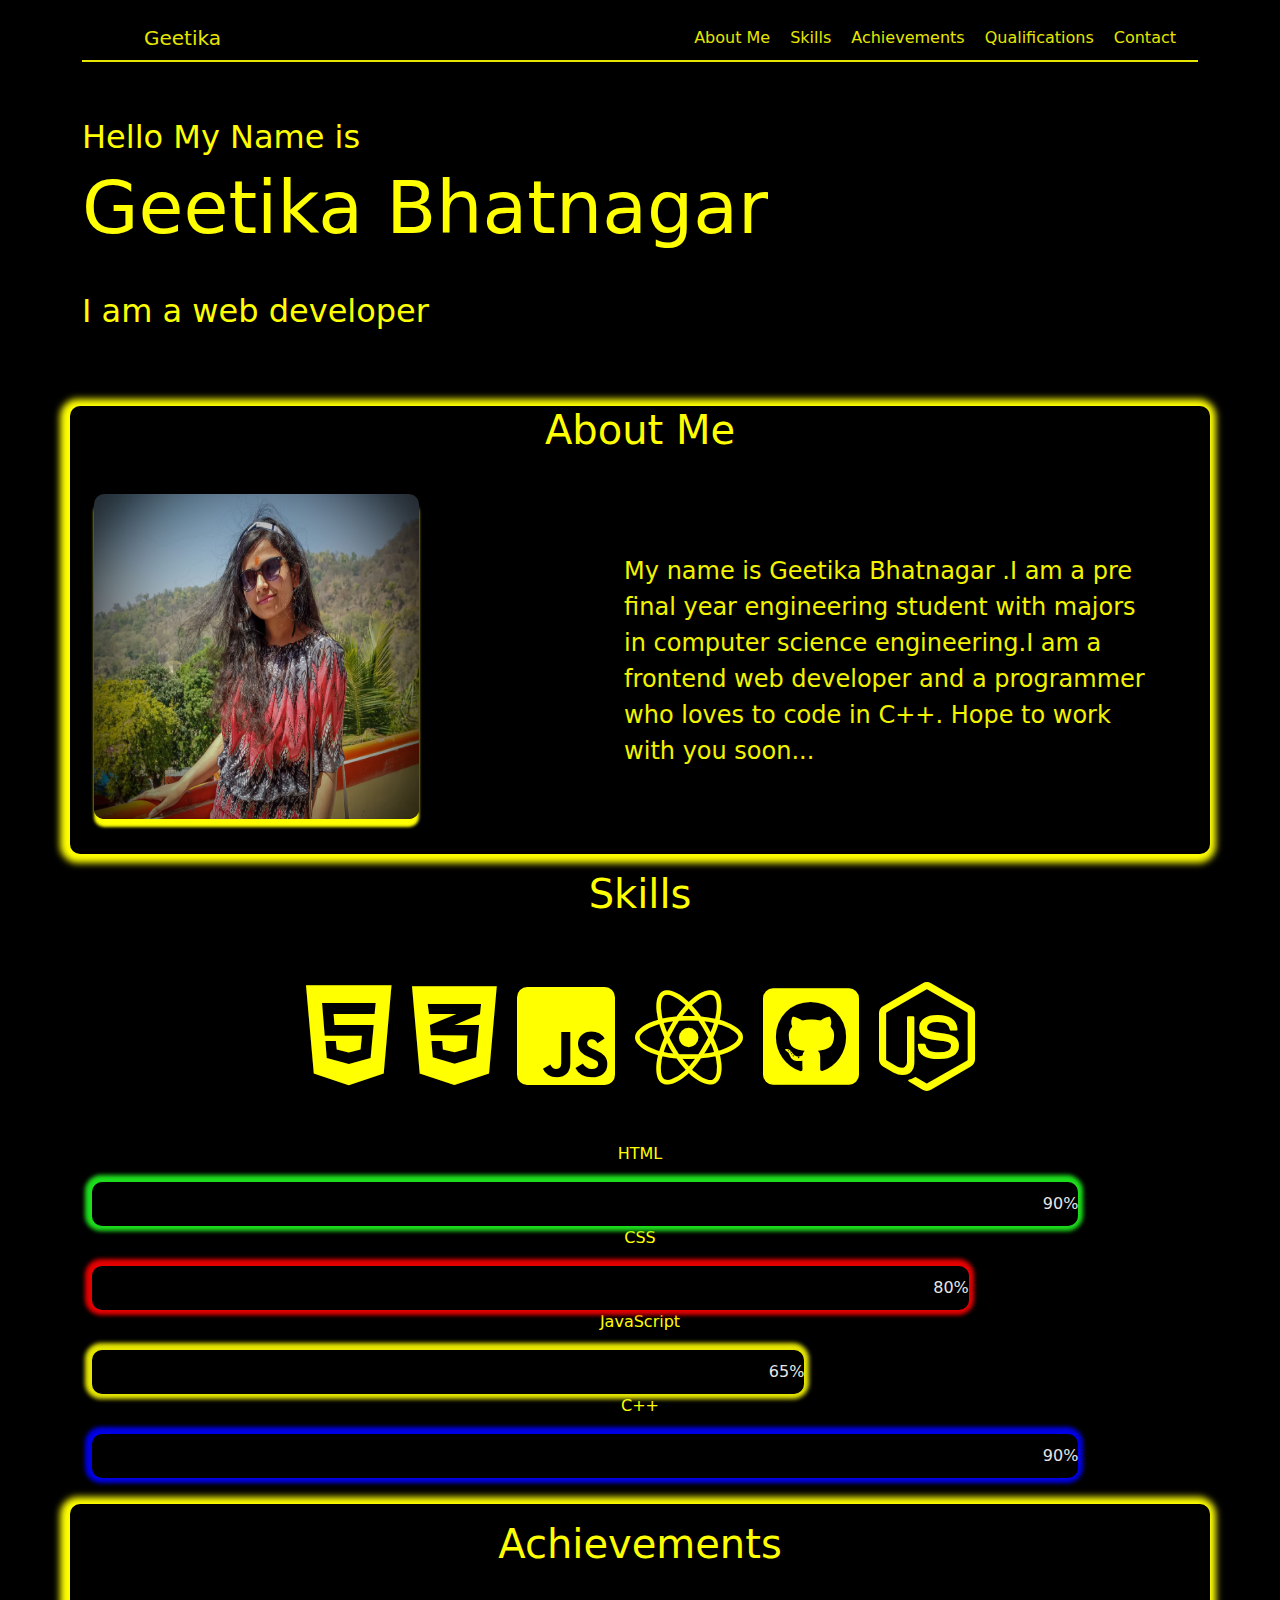
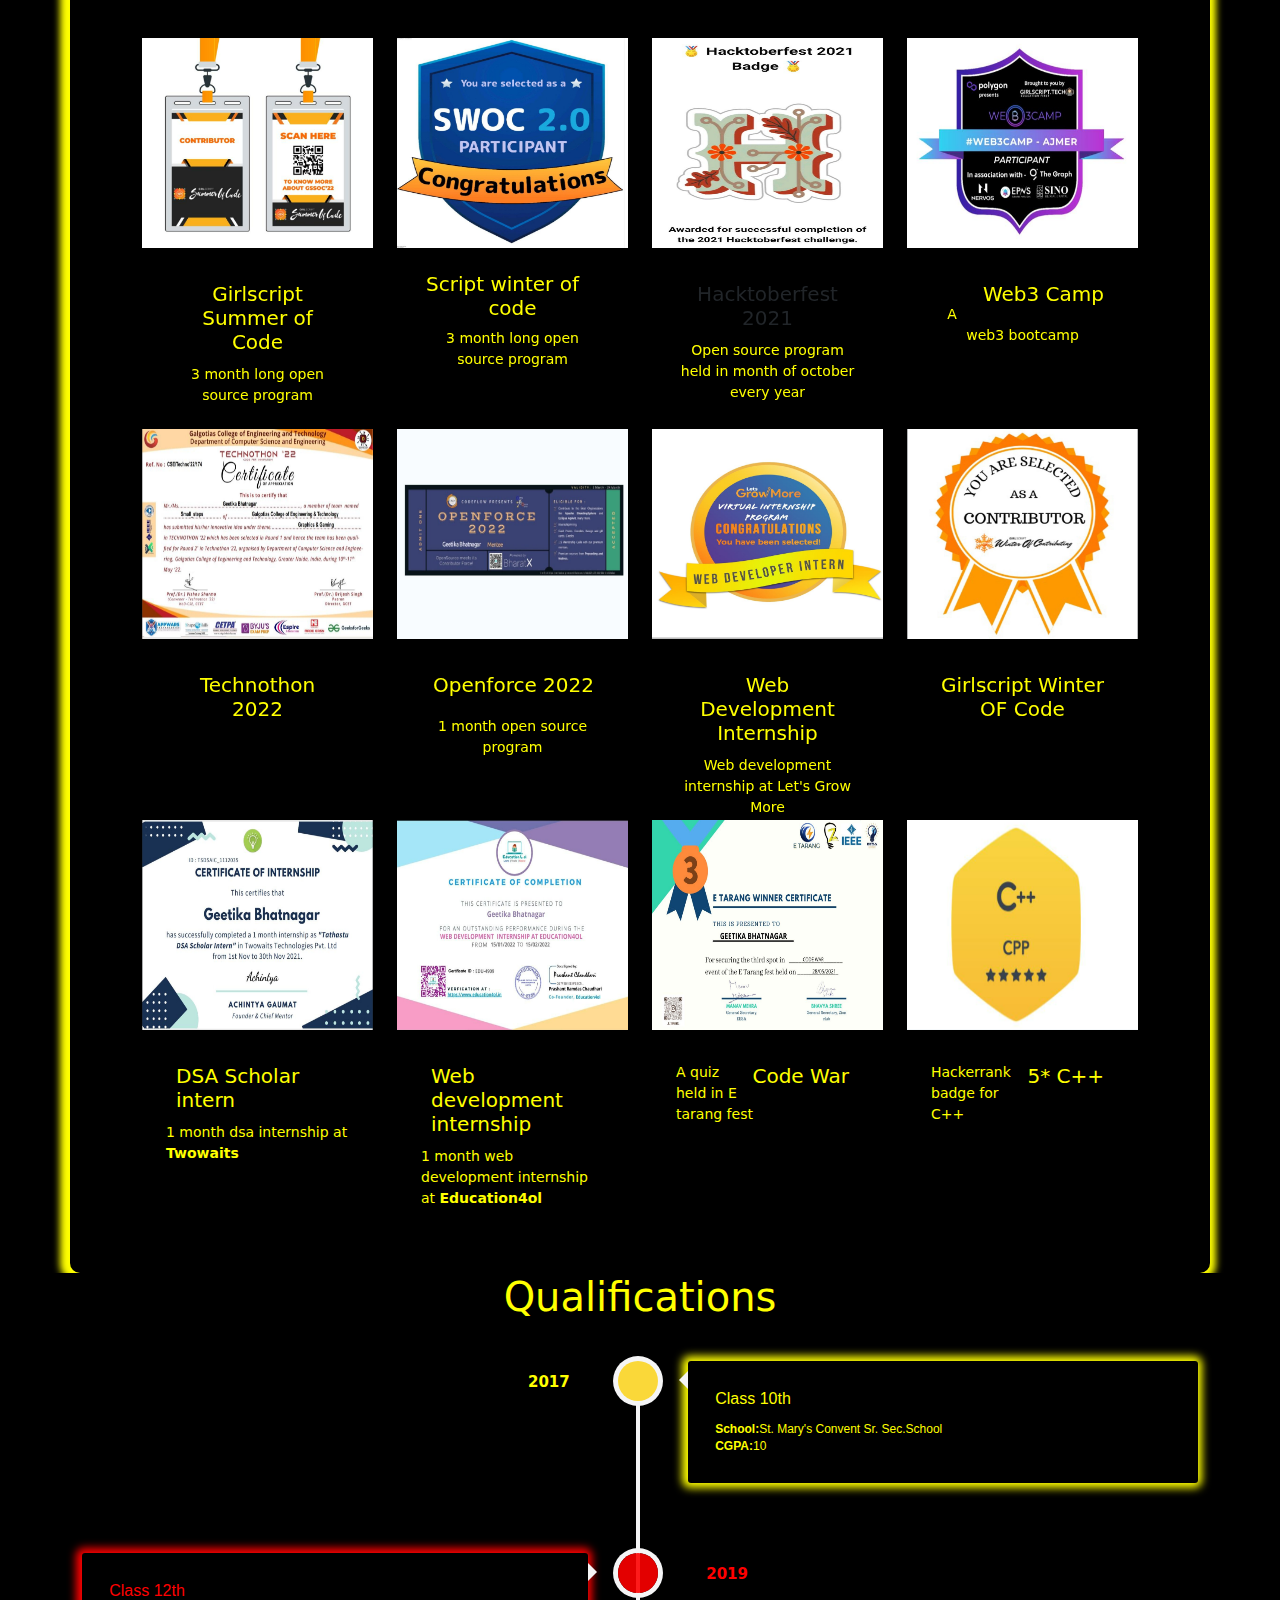
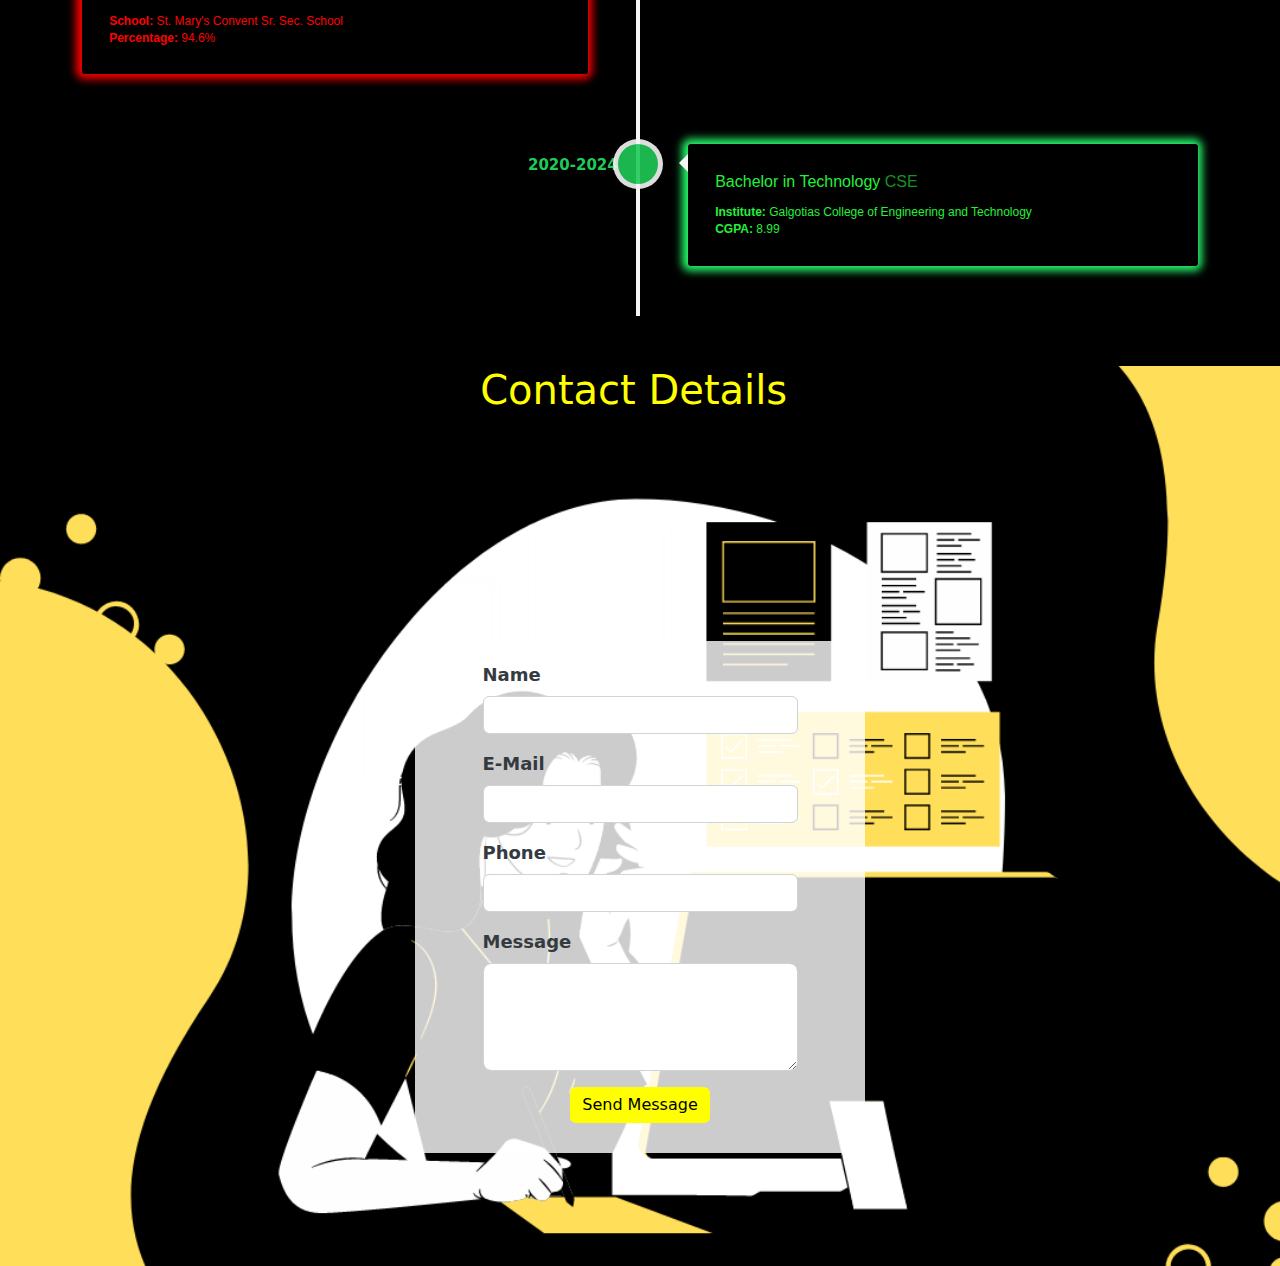
<file: index.html>
<!DOCTYPE html>
<html lang="en">

<head>
    <meta charset="utf-8">
    <meta name="viewport" content="width=device-width, initial-scale=1.0, shrink-to-fit=no">
    <title>portfolio</title>
    <link rel="stylesheet" href="assets/bootstrap/css/bootstrap.min.css">
    <link rel="stylesheet" href="assets/fonts/fontawesome-all.min.css">
    <link rel="stylesheet" href="assets/css/Bootstrap-4---Photo-Gallery.css">
    <link rel="stylesheet" href="assets/css/MUSA_timeline-timeline.css">
    <link rel="stylesheet" href="assets/css/MUSA_timeline.css">
    <link rel="stylesheet" href="assets/css/MySkills-F19687.css">
    <link rel="stylesheet" href="assets/css/Navbar-Right-Links-icons.css">
    <link rel="stylesheet" href="assets/css/styles.css">
    <link rel="stylesheet" href="assets/css/untitled.css">
    <link rel="stylesheet" href="assets/css/VentasPro-Contact-Form.css">
</head>

<body style="background-color:black;">
    <div class="container" style="color: yellow !important">
        <nav class="navbar navbar-light navbar-expand-md py-3" style="background-color:black;opacity: 0.9;scroll-behavior: smooth;/*position: fixed;*/z-index: 1;/*width: 94%;*/">
            <div class="container" style="border-bottom: 2px solid yellow"><a class="navbar-brand d-flex align-items-center" href="#"><span class="bs-icon-sm bs-icon-rounded bs-icon-primary d-flex justify-content-center align-items-center me-2 bs-icon" style="background: transparent;"><svg xmlns="http://www.w3.org/2000/svg" width="1em" height="1em" fill="currentColor" viewBox="0 0 16 16" class="bi bi-emoji-laughing-fill" style="font-size: 16px;">
                            <path d="M8 16A8 8 0 1 0 8 0a8 8 0 0 0 0 16zM7 6.5c0 .501-.164.396-.415.235C6.42 6.629 6.218 6.5 6 6.5c-.218 0-.42.13-.585.235C5.164 6.896 5 7 5 6.5 5 5.672 5.448 5 6 5s1 .672 1 1.5zm5.331 3a1 1 0 0 1 0 1A4.998 4.998 0 0 1 8 13a4.998 4.998 0 0 1-4.33-2.5A1 1 0 0 1 4.535 9h6.93a1 1 0 0 1 .866.5zm-1.746-2.765C10.42 6.629 10.218 6.5 10 6.5c-.218 0-.42.13-.585.235C9.164 6.896 9 7 9 6.5c0-.828.448-1.5 1-1.5s1 .672 1 1.5c0 .501-.164.396-.415.235z"></path>
                        </svg></span><span style="color:yellow;">Geetika</span></a><button data-bs-toggle="collapse"  style="background:yellow;"class="navbar-toggler" data-bs-target="#navcol-2"><span class="visually-hidden">Toggle navigation</span><span class="navbar-toggler-icon"></span></button>
                <div class="collapse navbar-collapse" id="navcol-2" style="text-align: right;">
                    <ul class="navbar-nav ms-auto">
                        <li class="nav-item"></li>
                        <li class="nav-item"></li>
                        <li class="nav-item"></li>
                    </ul><a href="#aboutme" data-bs-target="#aboutme" style="color:yellow;">About Me</a><a href="#skills" style="color:yellow;">Skills</a><a href="#achievement" style="color:yellow;">Achievements</a><a href="#qualifications" style="color:yellow;">Qualifications</a><a href="#contact" style="color:yellow;">Contact</a>
                </div>
            </div>
        </nav>
        <header style="height: 328px;padding-top: 40px; color:yellow;">
            <h2>Hello My Name is</h2>
            <h1 style="font-size: 73px;">Geetika Bhatnagar</h1>
            <h2>I am a web developer</h2>
        </header>
    </div>
    <section id="aboutme" class="mx-auto container" style="padding-bottom: 10px;background-color: black;
    border-radius: 10px;
   box-shadow:-2px 1px 7px 8px yellow;
    color: #f3f300;">
        <h1 style="text-align: center;margin-bottom: 20px; color:yellow;">About Me</h1>
        <div class="description mx-auto row">
            <div class="image col-md-6"><img class="float-none" src="assets/img/dp.jpg" width="325" height="325" style=" border-radius: 10px;
    box-shadow: 0px 8px 3px 0px yellow;"></div>
            <div class="text col-md-6" style="margin: auto; font-size:x-large;">
                <p>My name is Geetika Bhatnagar .I am a pre final year engineering student with majors in computer science engineering.I am a frontend web developer and a programmer who loves to code in C++. Hope to work with you soon...&nbsp;</p>
            </div>
        </div>
    </section>
    <section id="skills" class="mx-auto container py-3" style="color:yellow;">
        <h1 class="text-center">Skills</h1>
        <div class="row">
            <div class="col-md-6 text-center mx-auto" style="width: 100%;/*height: 200px;*/padding: 10px;"><i class="fab fa-html5" style="font-size: 114px;/*margin: 10px;*/"></i><i class="fab fa-css3-alt" style="font-size: 113px;"></i><i class="fab fa-js-square" style="font-size: 112px;"></i><i class="fab fa-react" style="font-size: 108px;"></i><i class="fab fa-github-square" style="font-size: 110px;"></i><i class="fab fa-node-js" style="font-size: 110px;"></i>
                <div class="container">
                    <h1></h1>
                    <p>HTML</p>
                    <div class="skills-container" style="background-color:black !important;">
                        <div class="skills html" style="border-radius: 10px;
 background-color: black;
    box-shadow: -1px -1px 4px 6px #20f720;"><span>90%</span></div>
                    </div>
                    <p>CSS</p>
                    <div class="skills-container" style="background-color:black !important;">
                        <div class="skills css" style="border-radius: 10px; background-color:black;
    box-shadow: -1px -1px 4px 6px red;"><span>80%</span></div>
                    </div>
                    <p>JavaScript</p>
                    <div class="skills-container" style="background-color:black !important;">
                        <div class="skills js" style="border-radius: 10px;
    box-shadow: -1px -1px 4px 6px yellow; background-color:black;"><span>65%</span></div>
                    </div>
                    <p>C++</p>
                    <div class="skills-container" style="background-color:black !important;">
                        <div class="skills php" style="border-radius: 10px;background-color:black;
    box-shadow: -1px -1px 4px 6px blue;"><span>90%</span></div>
                    </div>
                </div>
            </div>
        </div>
    </section>
    <section id="achievement" class="container py-3" style="border-radius: 10px;
    box-shadow:-2px 1px 7px 8px yellow;
    color: yellow;">
        <h1 class="text-center">Achievements</h1>
        <div class="row">
            <div class="col-md-12"><div class="photo-gallery">
<div class="container-fluid">
  <div class="px-lg-5">

    <div class="row">
      <!-- Gallery item -->
      <div class="col-xl-3 col-lg-4 col-md-6 mb-4 flip-card">
          <div class="flip-card-inner">
        <div class="bg-black rounded shadow-sm flip-card-front"><img src="assets/img/gssoc.png" alt="" class="img-fluid card-img-top">
          <div class="p-4">
            <h5> <a href="#" style="color: yellow;">Girlscript Summer of Code</a></h5>
            <p class="small text-muted mb-0"  style="color: yellow !important;">3 month long open source program</p>
           
          </div>
        </div>
              <div class="bg-black rounded shadow-sm flip-card-back"><img src="assets/img/gssoc.png" alt="" class="img-fluid card-img-top">
          <div class="p-4">
            <h5> <a href="#"  style="color: yellow;">Girlscript Summer of Code</a></h5>
            <p class="small text-muted mb-0"  style="color: yellow !important;">3 month long open source program</p>
            
          </div>
        </div>
          </div>
      </div>
      <!-- End -->

      <!-- Gallery item -->
      <div class="col-xl-3 col-lg-4 col-md-6 mb-4 flip-card">
          <div class="flip-card-inner">
        <div class="bg-black rounded shadow-sm flip-card-front"><img src="assets/img/swoc.png" alt="" class="img-fluid card-img-top">
          <div class="p-4">
            <h5> <a href="#"  style="color: yellow;"></a>Script winter of code</a></h5>
            <p  style="color: yellow !important;"class="small text-muted mb-0">3 month long open source program</p>
            
          </div>
        </div>
              <div class="bg-black rounded shadow-sm flip-card-back"><img src="assets/img/swoc.png" alt="" class="img-fluid card-img-top">
          <div class="p-4">
            <h5> <a href="#"  style="color: yellow;">Script winter of code</a></h5>
            <p class="small text-muted mb-0"  style="color: yellow !important;">3 month long open source program</p>
           
          </div>
        </div>
          </div>
      </div>
      <!-- End -->

      <!-- Gallery item -->
      <div class="col-xl-3 col-lg-4 col-md-6 mb-4 flip-card">
          <div class="flip-card-inner">
        <div class="bg-black rounded shadow-sm flip-card-front"><img src="assets/img/hack21.png" alt="" class="img-fluid card-img-top">
          <div class="p-4">
            <h5> <a href="#" class="text-dark"  style="color: yellow;">Hacktoberfest 2021</a></h5>
            <p class="small text-muted mb-0"  style="color: yellow !important;">Open source program held in month of october every year</p>
           
          </div>
        </div>
     <div class="bg-black rounded shadow-sm flip-card-back"><img src="assets/img/hack21.png" alt="" class="img-fluid card-img-top">
          <div class="p-4">
            <h5> <a href="#"  style="color: yellow;">Hacktoberfest 2021</a></h5>
            <p   style="color: yellow !important;"class="small text-muted mb-0">Open source program held in month of october every year</p>
           
          </div>
        </div>
          </div>
      </div>
      <!-- End -->

      <!-- Gallery item -->
      <div class="col-xl-3 col-lg-4 col-md-6 mb-4 flip-card">
          <div class="flip-card-inner">
        <div class="bg-black rounded shadow-sm flip-card-front"><img src="assets/img/web3camp.png" alt="" class="img-fluid card-img-top">
          <div class="p-4">
            <h5> <a href="#"  style="color: yellow;">Web3 Camp</a></h5>
              <br>
            <p  style="color: yellow !important;"class="small text-muted mb-0">A web3 bootcamp</p>
            
          </div>
        </div>
               <div class="bg-black rounded shadow-sm flip-card-back"><img src="assets/img/web32.png" alt="" class="img-fluid card-img-top">
          <div class="p-4">
            <h5> <a href="#"  style="color: yellow;">Web3 camp</a></h5> <br>
            <p  style="color: yellow !important;" class="small text-muted mb-0">A web3 bootcamp</p>
            
          </div>
        </div>
          </div>
      </div>
      <!-- End -->

      <!-- Gallery item -->
      <div class="col-xl-3 col-lg-4 col-md-6 mb-4 flip-card">
          <div class="flip-card-inner">
        <div class="bg-black rounded shadow-sm flip-card-front"><img src="assets/img/clghack.png" alt="" class="img-fluid card-img-top">
          <div class="p-4">
            <h5> <a href="#"  style="color: yellow;">Technothon 2022</a></h5>
            <p  style="color: yellow !important;"class="small text-muted mb-0"></p>
            
          </div>
        </div>
     <div class="bg-black rounded shadow-sm flip-card-back"><img src="assets/img/clghack.png" alt="" class="img-fluid card-img-top">
          <div class="p-4">
            <h5> <a href="#"  style="color: yellow;">Technothon 2022</a></h5>
            <p  style="color: yellow !important;"class="small text-muted mb-0"></p>
            
          </div>
        </div>
          </div>
      </div>
      <!-- End -->

      <!-- Gallery item -->
      <div class="col-xl-3 col-lg-4 col-md-6 mb-4 flip-card">
          <div class="flip-card-inner">
        <div class="bg-black rounded shadow-sm flip-card-front"><img src="assets/img/openforce.png" alt="" class="img-fluid card-img-top">
          <div class="p-4">
            <h5> <a href="#"  style="color: yellow;">Openforce 2022</a></h5> <br>
            <p  style="color: yellow !important;"class="small text-muted mb-0"> <br>
                1 month open source program</p>
           
          </div>
        </div>
              <div class="bg-black rounded shadow-sm flip-card-back"><img src="assets/img/openforce2.png" alt="" class="img-fluid card-img-top">
          <div class="p-4">
            <h5> <a href="#"  style="color: yellow;">Openforce 2022</a></h5>
            
          </div>
        </div>
          </div>
      </div>
      <!-- End -->

      <!-- Gallery item -->
      <div class="col-xl-3 col-lg-4 col-md-6 mb-4 flip-card">
          <div class="flip-card-inner">
          
        <div class="bg-black rounded shadow-sm flip-card-front"><img src="assets/img/lgmvip.png" alt="" class="img-fluid card-img-top">
          <div class="p-4">
            <h5> <a href="#"  style="color: yellow;"> Web Development Internship</a></h5><br><br>
            <p  style="color: yellow !important;"class="small text-muted mb-0">Web development internship at Let's Grow More</p>
            
          </div>
        </div>
           <div class="bg-black rounded shadow-sm flip-card-back"><img src="assets/img/lgmvip2.png" alt="" class="img-fluid card-img-top">
          <div class="p-4">
            <h5> <a href="#"  style="color: yellow;">Internship</a></h5><br><br>
            <p  style="color: yellow !important;"class="small text-muted mb-0">Web development internship at Let's Grow More</p>
            
          </div>
        </div>
          </div>
      </div>
      <!-- End -->

      <!-- Gallery item -->
      <div class="col-xl-3 col-lg-4 col-md-6 mb-4 flip-card" > <div class="flip-card-inner">
        <div class="bg-black rounded shadow-sm flip-card-front"><img src="assets/img/gwoc.png" alt="" class="img-fluid card-img-top">
          <div class="p-4">
            <h5> <a href="#" style="color:yellow;">Girlscript Winter OF Code</a></h5>
            <p class="small text-muted mb-0"  style="color:yellow;"></p>
          
          </div>
        </div>
          
        <div class="bg-black rounded shadow-sm flip-card-back"><img src="assets/img/gwoc.png" alt="" class="img-fluid card-img-top">
          <div class="p-4">
            <h5> <a href="#"  style="color: yellow;">Girlscript Winter OF Code</a></h5>
            <p class="small text-muted mb-0"  style="color: yellow !important;"></p>
            </div>
               </div>
               </div>
      </div>
      <!-- End -->

      <!-- Gallery item -->
      <div class="col-xl-3 col-lg-4 col-md-6 mb-4">
        <div class="bg-black rounded shadow-sm"><img src="assets/img/dsa.png" alt="" class="img-fluid card-img-top">
          <div class="p-4">
            <h5> <a href="#"  style="color: yellow;">DSA Scholar intern</a></h5>
              <p class="small text-muted mb-0"  style="color: yellow !important;">1 month dsa internship at <b>Twowaits </b></p>
           
          </div>
        </div>
      </div>
      <!-- End -->

      <!-- Gallery item -->
      <div class="col-xl-3 col-lg-4 col-md-6 mb-4">
        <div class="bg-black rounded shadow-sm"><img src="assets/img/webdev.png" alt="" class="img-fluid card-img-top">
          <div class="p-4">
            <h5> <a href="#"  style="color: yellow;">Web development internship</a></h5>
            <p  style="color: yellow !important;"class="small text-muted mb-0">1 month web development internship at <b>Education4ol</b></p>
        
                </div>
        </div>
      </div>
      <!-- End -->

      <!-- Gallery item -->
      <div class="col-xl-3 col-lg-4 col-md-6 mb-4">
        <div class="bg-black rounded shadow-sm"><img src="assets/img/etarang.png" alt="" class="img-fluid card-img-top">
          <div class="p-4">
            <h5> <a href="#"  style="color: yellow;">Code War</a></h5>
            <p class="small text-muted mb-0"  style="color: yellow !important;">A quiz held in E tarang fest </p>
            
          </div>
        </div>
      </div>
      <!-- End -->

      <!-- Gallery item -->
      <div class="col-xl-3 col-lg-4 col-md-6 mb-4">
        <div class="bg-black rounded shadow-sm"><img src="assets/img/cpp.png" alt="" class="img-fluid card-img-top">
          <div class="p-4">
            <h5> <a href="#"  style="color: yellow;">5* C++</a></h5>
            <p class="small text-muted mb-0"  style="color: yellow !important;">Hackerrank badge for C++</p>
           
          </div>
        </div>
      </div>
      <!-- End -->

    </div>
    
  </div>
</div>
</div></div>
        </div>
    </section>
    <section id="qualifications" style="background-color: black;">
        <h1 class="text-center mx-auto" style="margin-bottom: 40px; color:yellow!important;">Qualifications</h1><div class="container">
	<div class="row">
		<div class="timeline-centered">
    
	<article class="timeline-entry">
		
		<div class="timeline-entry-inner">
			<time class="timeline-time" datetime="2017"><span style="color:yellow;">2017</span> <span></span></time>
			
		<div class="timeline-icon darkyellow">
				<i class="entypo-suitcase"></i>
			</div>
			
			<div class="timeline-label yellow" style="background-color: black !important;
    box-shadow: -1px 0px 9px 5px yellow;">
				<h2  style="color: yellow;"> Class 10th</h2>
				<p  style="color: yellow;"><b>School:</b>St. Mary's Convent Sr. Sec.School<br>
                    <b>CGPA:</b>10</p>
			</div>
		</div>
		
	</article>
	
	
	<article class="timeline-entry left-aligned">
		
		<div class="timeline-entry-inner">
			<time class="timeline-time" datetime="2019"><span style="color:red;">2019</span> <span></span></time>
			
			<div class="timeline-icon darkred">
				<i class="entypo-suitcase"></i>
			</div>
			
			<div class="timeline-label red" style="background-color: black !important;
    box-shadow: -1px 0px 9px 5px red;">
				<h2  style="color: red;">Class 12th</h2>
                <p  style="color: red;"><b>School:</b> St. Mary's Convent Sr. Sec. School<br><b>Percentage: </b>94.6%</p>
			</div>
		</div>
		
	</article>
	
	
	<article class="timeline-entry">
		
		<div class="timeline-entry-inner">
			<time class="timeline-time" datetime="2020-2024"><span style="color:#1fcb57;">2020-2024</span> <span></span></time>
			
			<div class="timeline-icon bg-info" style="background-color: #1fcb57!important;
    opacity: 0.9;">
				<i class="entypo-location"></i>
			</div>
			
			<div class="timeline-label green" style="background-color: black!important;
    box-shadow: -1px 0px 9px 5px #26fb6c;">
                <h2  style="color: #26ef3c;">Bachelor in Technology<span> CSE</span></h2>
				 <p  style="color: #26ef3c;"><b>Institute:</b> Galgotias College of Engineering and Technology<br><b>CGPA: </b>8.99</p>
				
			</div>
		</div>
		
	</article>

</div>
	</div>
</div>
    </section>
    <section id="contact">
        <div id="main">
            <div class="text-center" id="info">
                <form class="text-start" id="form-login">
                    <div class="mb-3"><label class="form-label" id="lbl-name" for="txt-nombre">Name</label><input class="form-control" type="text" id="txt-name" required="" minlength="3" maxlength="50"></div>
                    <div class="mb-3"><label class="form-label" id="lbl-email" for="txt-email">E-Mail</label><input class="form-control" type="text" id="txt-email" inputmode="email" required="" minlength="3" maxlength="50"></div>
                    <div class="mb-3"><label class="form-label" id="lbl-telefono" for="txt-telefono">Phone</label><input class="form-control" type="text" id="txt-telefono" required="" minlength="3" maxlength="13" inputmode="tel"></div>
                    <div class="mb-3"><label class="form-label" id="lbl-consulta" for="txt-consulta">Message</label><textarea class="form-control form-control-lg" id="txt-consulta" rows="3"></textarea></div>
                </form><button class="btn btn-primary" id="btn-contacto" type="submit" style="border:none;color:black;background: yellow;">Send Message</button>
            </div>
            <h1 class="text-center" style="color:yellow;">Contact Details&nbsp;</h1>
        </div>
    </section>
    <script src="assets/bootstrap/js/bootstrap.min.js"></script>
</body>

</html>
</file>
<file: assets/css/MUSA_timeline-timeline.css>
img {
  vertical-align: middle;
}

.img-responsive {
  display: block;
  height: auto;
  max-width: 100%;
}

.img-rounded {
  border-radius: 3px;
}

.img-thumbnail {
  background-color: #fff;
  border: 1px solid #ededf0;
  border-radius: 3px;
  display: inline-block;
  height: auto;
  line-height: 1.428571429;
  max-width: 100%;
  moz-transition: all .2s ease-in-out;
  o-transition: all .2s ease-in-out;
  padding: 2px;
  transition: all .2s ease-in-out;
  webkit-transition: all .2s ease-in-out;
}

.img-circle {
  border-radius: 50%;
}

.timeline-centered {
  position: relative;
  margin-bottom: 30px;
}

.timeline-centered:before, .timeline-centered:after {
  content: " ";
  display: table;
}

.timeline-centered:after {
  clear: both;
}

.timeline-centered:before, .timeline-centered:after {
  content: " ";
  display: table;
}

.timeline-centered:after {
  clear: both;
}

.timeline-centered:before {
  content: '';
  position: absolute;
  display: block;
  width: 4px;
  background: #f5f5f6;
  left: 50%;
  top: 20px;
  bottom: 20px;
  margin-left: -4px;
}

.timeline-centered .timeline-entry {
  position: relative;
  width: 50%;
  float: right;
  margin-bottom: 70px;
  clear: both;
}

.timeline-centered .timeline-entry:before, .timeline-centered .timeline-entry:after {
  content: " ";
  display: table;
}

.timeline-centered .timeline-entry:after {
  clear: both;
}

.timeline-centered .timeline-entry:before, .timeline-centered .timeline-entry:after {
  content: " ";
  display: table;
}

.timeline-centered .timeline-entry:after {
  clear: both;
}

.timeline-centered .timeline-entry.begin {
  margin-bottom: 0;
}

.timeline-centered .timeline-entry.left-aligned {
  float: left;
}

.timeline-centered .timeline-entry.left-aligned .timeline-entry-inner {
  margin-left: 0;
  margin-right: -18px;
}

.timeline-centered .timeline-entry.left-aligned .timeline-entry-inner .timeline-time {
  left: auto;
  right: -100px;
  text-align: left;
}

.timeline-centered .timeline-entry.left-aligned .timeline-entry-inner .timeline-icon {
  float: right;
}

.timeline-centered .timeline-entry.left-aligned .timeline-entry-inner .timeline-label {
  margin-left: 0;
  margin-right: 70px;
}

.timeline-centered .timeline-entry.left-aligned .timeline-entry-inner .timeline-label:after {
  left: auto;
  right: 0;
  margin-left: 0;
  margin-right: -9px;
  -moz-transform: rotate(180deg);
  -o-transform: rotate(180deg);
  -ms-transform: rotate(180deg);
  transform: rotate(180deg);
}

.timeline-centered .timeline-entry .timeline-entry-inner {
  position: relative;
  margin-left: -22px;
}

.timeline-centered .timeline-entry .timeline-entry-inner:before, .timeline-centered .timeline-entry .timeline-entry-inner:after {
  content: " ";
  display: table;
}

.timeline-centered .timeline-entry .timeline-entry-inner:after {
  clear: both;
}

.timeline-centered .timeline-entry .timeline-entry-inner:before, .timeline-centered .timeline-entry .timeline-entry-inner:after {
  content: " ";
  display: table;
}

.timeline-centered .timeline-entry .timeline-entry-inner:after {
  clear: both;
}

.timeline-centered .timeline-entry .timeline-entry-inner .timeline-time {
  position: absolute;
  left: -100px;
  text-align: right;
  padding: 10px;
  -moz-box-sizing: border-box;
  box-sizing: border-box;
}

.timeline-centered .timeline-entry .timeline-entry-inner .timeline-time > span {
  display: block;
}

.timeline-centered .timeline-entry .timeline-entry-inner .timeline-time > span:first-child {
  font-size: 15px;
  font-weight: bold;
}

.timeline-centered .timeline-entry .timeline-entry-inner .timeline-time > span:last-child {
  font-size: 12px;
}

.timeline-centered .timeline-entry .timeline-entry-inner .timeline-icon {
  background: #fff;
  color: #737881;
  display: block;
  width: 40px;
  height: 40px;
  -moz-background-clip: padding;
  background-clip: padding-box;
  -moz-border-radius: 20px;
  border-radius: 20px;
  text-align: center;
  -moz-box-shadow: 0 0 0 5px #f5f5f6;
  box-shadow: 0 0 0 5px #f5f5f6;
  line-height: 40px;
  font-size: 15px;
  float: left;
}

.timeline-centered .timeline-entry .timeline-entry-inner .timeline-icon.bg-primary {
  background-color: yellow;
  color: #fff;
}

.timeline-centered .timeline-entry .timeline-entry-inner .timeline-icon.bg-secondary {
  background-color: #ee4749;
  color: #fff;
}

.timeline-centered .timeline-entry .timeline-entry-inner .timeline-icon.bg-success {
  background-color: #00a651;
  color: #fff;
}

.timeline-centered .timeline-entry .timeline-entry-inner .timeline-icon.bg-info {
  background-color: #21a9e1;
  color: #fff;
}

.timeline-centered .timeline-entry .timeline-entry-inner .timeline-icon.bg-warning {
  background-color: #fad839;
  color: #fff;
}

.timeline-centered .timeline-entry .timeline-entry-inner .timeline-icon.bg-danger {
  background-color: #cc2424;
  color: #fff;
}

.timeline-centered .timeline-entry .timeline-entry-inner .timeline-label {
  position: relative;
  background: #f5f5f6;
  padding: 1.7em;
  margin-left: 70px;
  -moz-background-clip: padding;
  background-clip: padding-box;
  -moz-border-radius: 3px;
  border-radius: 3px;
}

.timeline-centered .timeline-entry .timeline-entry-inner .timeline-label:after {
  content: '';
  display: block;
  position: absolute;
  width: 0;
  height: 0;
  border-style: solid;
  border-width: 9px 9px 9px 0;
  border-color: transparent #f5f5f6 transparent transparent;
  left: 0;
  top: 10px;
  margin-left: -9px;
}

.timeline-centered .timeline-entry .timeline-entry-inner .timeline-label h2, .timeline-centered .timeline-entry .timeline-entry-inner .timeline-label p {
  color: #737881;
  font-family: "Noto Sans",sans-serif;
  font-size: 12px;
  margin: 0;
  line-height: 1.428571429;
}

.timeline-centered .timeline-entry .timeline-entry-inner .timeline-label p + p {
  margin-top: 15px;
}

.timeline-centered .timeline-entry .timeline-entry-inner .timeline-label h2 {
  font-size: 16px;
  margin-bottom: 10px;
}

.timeline-centered .timeline-entry .timeline-entry-inner .timeline-label h2 a {
  color: #303641;
}

.timeline-centered .timeline-entry .timeline-entry-inner .timeline-label h2 span {
  -moz-opacity: .6;
  opacity: .6;
  -ms-filter: alpha(opacity=60);
  filter: alpha(opacity=60);
}
</file>
<file: assets/css/MUSA_timeline.css>
img {
  vertical-align: middle;
}

.img-responsive {
  display: block;
  height: auto;
  max-width: 100%;
}

.img-rounded {
  border-radius: 3px;
}

.timeline-centered {
  position: relative;
  margin-bottom: 30px;
}

.timeline-centered:before, .timeline-centered:after {
  content: " ";
  display: table;
}

.timeline-centered:after {
  clear: both;
}

.timeline-centered:before, .timeline-centered:after {
  content: " ";
  display: table;
}

.timeline-centered:after {
  clear: both;
}

.timeline-centered:before {
  content: '';
  position: absolute;
  display: block;
  width: 4px;
  background: #f5f5f6;
  left: 50%;
  top: 20px;
  bottom: 20px;
  margin-left: -4px;
}

.timeline-centered .timeline-entry {
  position: relative;
  width: 50%;
  float: right;
  margin-bottom: 70px;
  clear: both;
}

.timeline-centered .timeline-entry:before, .timeline-centered .timeline-entry:after {
  content: " ";
  display: table;
}

.timeline-centered .timeline-entry:after {
  clear: both;
}

.timeline-centered .timeline-entry:before, .timeline-centered .timeline-entry:after {
  content: " ";
  display: table;
}

.timeline-centered .timeline-entry:after {
  clear: both;
}

.timeline-centered .timeline-entry.begin {
  margin-bottom: 0;
}

.timeline-centered .timeline-entry.left-aligned {
  float: left;
}

.timeline-centered .timeline-entry.left-aligned .timeline-entry-inner {
  margin-left: 0;
  margin-right: -18px;
}

.timeline-centered .timeline-entry.left-aligned .timeline-entry-inner .timeline-time {
  left: auto;
  right: -100px;
  text-align: left;
}

.timeline-centered .timeline-entry.left-aligned .timeline-entry-inner .timeline-icon {
  float: right;
}

.timeline-centered .timeline-entry.left-aligned .timeline-entry-inner .timeline-label {
  margin-left: 0;
  margin-right: 70px;
}

.timeline-centered .timeline-entry.left-aligned .timeline-entry-inner .timeline-label:after {
  left: auto;
  right: 0;
  margin-left: 0;
  margin-right: -9px;
  -moz-transform: rotate(180deg);
  -o-transform: rotate(180deg);
  -ms-transform: rotate(180deg);
  transform: rotate(180deg);
}

.timeline-centered .timeline-entry .timeline-entry-inner {
  position: relative;
  margin-left: -22px;
}

.timeline-centered .timeline-entry .timeline-entry-inner:before, .timeline-centered .timeline-entry .timeline-entry-inner:after {
  content: " ";
  display: table;
}

.timeline-centered .timeline-entry .timeline-entry-inner:after {
  clear: both;
}

.timeline-centered .timeline-entry .timeline-entry-inner:before, .timeline-centered .timeline-entry .timeline-entry-inner:after {
  content: " ";
  display: table;
}

.timeline-centered .timeline-entry .timeline-entry-inner:after {
  clear: both;
}

.timeline-centered .timeline-entry .timeline-entry-inner .timeline-time {
  position: absolute;
  left: -100px;
  text-align: right;
  padding: 10px;
  -moz-box-sizing: border-box;
  box-sizing: border-box;
}

.timeline-centered .timeline-entry .timeline-entry-inner .timeline-time > span {
  display: block;
}

.timeline-centered .timeline-entry .timeline-entry-inner .timeline-time > span:first-child {
  font-size: 15px;
  font-weight: bold;
}

.timeline-centered .timeline-entry .timeline-entry-inner .timeline-time > span:last-child {
  font-size: 12px;
}

.timeline-centered .timeline-entry .timeline-entry-inner .timeline-icon {
  background: #fff;
  /*color: #ffffff;*/
  display: block;
  width: 40px;
  height: 40px;
  -moz-background-clip: padding;
  background-clip: padding-box;
  -moz-border-radius: 20px;
  border-radius: 20px;
  text-align: center;
  -moz-box-shadow: 0 0 0 5px #f5f5f6;
  box-shadow: 0 0 0 5px #f5f5f6;
  line-height: 40px;
  font-size: 15px;
  float: left;
}

.timeline-centered .timeline-entry .timeline-entry-inner .timeline-icon.bg-secondary {
  background-color: #ee4749;
  color: #fff;
}

.timeline-centered .timeline-entry .timeline-entry-inner .timeline-icon.bg-success {
  background-color: #00a651;
  color: #fff;
}

.timeline-centered .timeline-entry .timeline-entry-inner .timeline-icon.bg-info {
  background-color: #21a9e1;
  color: #fff;
}

.timeline-centered .timeline-entry .timeline-entry-inner .timeline-icon.bg-warning {
  background-color: #fad839;
  color: #fff;
}

.timeline-centered .timeline-entry .timeline-entry-inner .timeline-label {
  position: relative;
  background: #f5f5f6;
  padding: 1.7em;
  margin-left: 70px;
  -moz-background-clip: padding;
  background-clip: padding-box;
  -moz-border-radius: 3px;
  border-radius: 3px;
}

.timeline-centered .timeline-entry .timeline-entry-inner .timeline-label:after {
  content: '';
  display: block;
  position: absolute;
  width: 0;
  height: 0;
  border-style: solid;
  border-width: 9px 9px 9px 0;
  border-color: transparent #f5f5f6 transparent transparent;
  left: 0;
  top: 10px;
  margin-left: -9px;
}

.timeline-centered .timeline-entry .timeline-entry-inner .timeline-label h2, .timeline-centered .timeline-entry .timeline-entry-inner .timeline-label p {
  color: #737881;
  font-family: "Noto Sans",sans-serif;
  font-size: 12px;
  margin: 0;
  line-height: 1.428571429;
}

.timeline-centered .timeline-entry .timeline-entry-inner .timeline-label h2 {
  font-size: 16px;
  margin-bottom: 10px;
}

.timeline-centered .timeline-entry .timeline-entry-inner .timeline-label h2 a {
  color: #303641;
}

.timeline-centered .timeline-entry .timeline-entry-inner .timeline-label h2 span {
  -moz-opacity: .6;
  opacity: .6;
  -ms-filter: alpha(opacity=60);
  filter: alpha(opacity=60);
}
</file>
<file: assets/css/MySkills-F19687.css>
* {
  box-sizing: border-box;
}

.skills-container {
  width: 100%;
  background-color: #f8f6f6;
  opacity: calc(0.9);
}

.skills {
  text-align: right;
  padding-top: 10px;
  padding-bottom: 10px;
  color: white;
}

.html {
  width: 90%;
  background-color: #a4fea7;
}

.css {
  width: 80%;
  background-color: rgba(255,43,170,0.64);
}

.js {
  width: 65%;
  background-color: #ffeb80;
}

.php {
  width: 90%;
  background-color: #8ffb8d;
}
</file>
<file: assets/css/Navbar-Right-Links-icons.css>
.bs-icon {
  --bs-icon-size: .75rem;
  display: flex;
  flex-shrink: 0;
  justify-content: center;
  align-items: center;
  font-size: var(--bs-icon-size);
  width: calc(var(--bs-icon-size) * 2);
  height: calc(var(--bs-icon-size) * 2);
  color: var(--bs-primary);
}

.bs-icon-xs {
  --bs-icon-size: 1rem;
  width: calc(var(--bs-icon-size) * 1.5);
  height: calc(var(--bs-icon-size) * 1.5);
}

.bs-icon-sm {
  --bs-icon-size: 1rem;
}

.bs-icon-md {
  --bs-icon-size: 1.5rem;
}

.bs-icon-lg {
  --bs-icon-size: 2rem;
}

.bs-icon-xl {
  --bs-icon-size: 2.5rem;
}

.bs-icon.bs-icon-primary {
  color: var(--bs-navbar-active-color);
  background: var(--bs-primary);
}

.bs-icon.bs-icon-primary-light {
  color: var(--bs-primary);
  background: rgba(var(--bs-primary-rgb), .2);
}

.bs-icon.bs-icon-semi-white {
  color: var(--bs-primary);
  background: rgba(255, 255, 255, .5);
}

.bs-icon.bs-icon-rounded {
  border-radius: .5rem;
}

.bs-icon.bs-icon-circle {
  border-radius: 50%;
}
</file>
<file: assets/css/styles.css>
a {
  text-decoration: none;
  float: right;
  color: initial;
  padding: 10px;
  font-weight: 500;
}

@media (max-width: 768px) {
  .Image img {
    margin: auto;
    height: 400px;
    width: 400px;
  }
}
</file>
<file: assets/css/untitled.css>
.Image img {
  border-radius: 50%;
  width: 325px;
  height: 325px;
  margin-left: 20px;
}

.image {
}

.image {
}

@media (min-width: 992px) {
  .image {
    width: 45%;
    height: 350px;
  }
}

.col-md-4 .card {
}

.img-fluid {
  max-width: 100%;
  height: 210px;
}

.rd- {
}

ver {
  transform: rotateY(180deg);
  transition: 0.6s;
}

.flip-card:hover .flip-card-inner {
  transform: rotateY(180deg);
}

.flip-card-front, .flip-card-back {
  position: absolute;
  width: 100%;
  height: 100%;
  backface-visibility: hidden;
}

.flip-card-inner {
  position: relative;
  width: 100%;
  height: 100%;
  text-align: center;
  transition: transform 0.6s;
  transform-style: preserve-3d;
  box-shadow: 0 4px 8px 0 rgba(0,0,0,0.2);
}

div {
}

.flip-card-back {
  transform: rotateY(180deg);
}

.flip-card {
  perspective: 1000px;
  height: 367px;
}

h1 {
  margin-bottom: 40px !important;
}

.green {
  /*background-color: background-color: #fff59d;*/
}

.red {
  background-color: rgba(255,0,0,0.3) !important;
}

.green {
  background-color: #e8c8ed !important;
}

.yellow {
  background-color: #fff59d !important;
}

.darkyellow {
  background-color: #fad839 !important;
}

.darkred {
  background-color: rgba(255,0,0,0.89) !important;
}

.darkgreen {
  background-color: rgba(176,47,237,0.73) !important;
}

#lbl-name {
  font-weight: 900;
  font-size: large;
}

#lbl-email {
  font-size: large;
  font-weight: 900;
}

#lbl-telefono {
  font-size: large;
  font-weight: 900;
}

#lbl-consulta {
  font-size: large;
  font-weight: 900;
}

i {
  margin: 10px;
}
</file>
<file: assets/css/VentasPro-Contact-Form.css>
#main {
  height: 100vh;
  background: url("../../assets/img/contact.png");
  background-position: center;
  background-repeat: no-repeat;
  background-size: cover;
  position: relative;
}

#info {
  width: 90%;
  /*height: 85%;*/
  border-radius: 5px;
  color: var(--bs-gray-dark);
  background-color: rgba(255,255,255, 0.8);
  left: 50%;
  top: 59%;
  position: absolute;
  transform: translate(-50%,-50%);
  font-size: 12px;
  padding-bottom: 30px;
}

@media (min-width: 576px) {
  #info {
    max-width: 450px;
  }
}

#form-login {
  max-width: 70%;
  margin: 0 auto;
  margin-top: 20px;
}

#ventaspro-logo {
  margin-top: 20px;
  margin-bottom: 10px;
}
</file>
